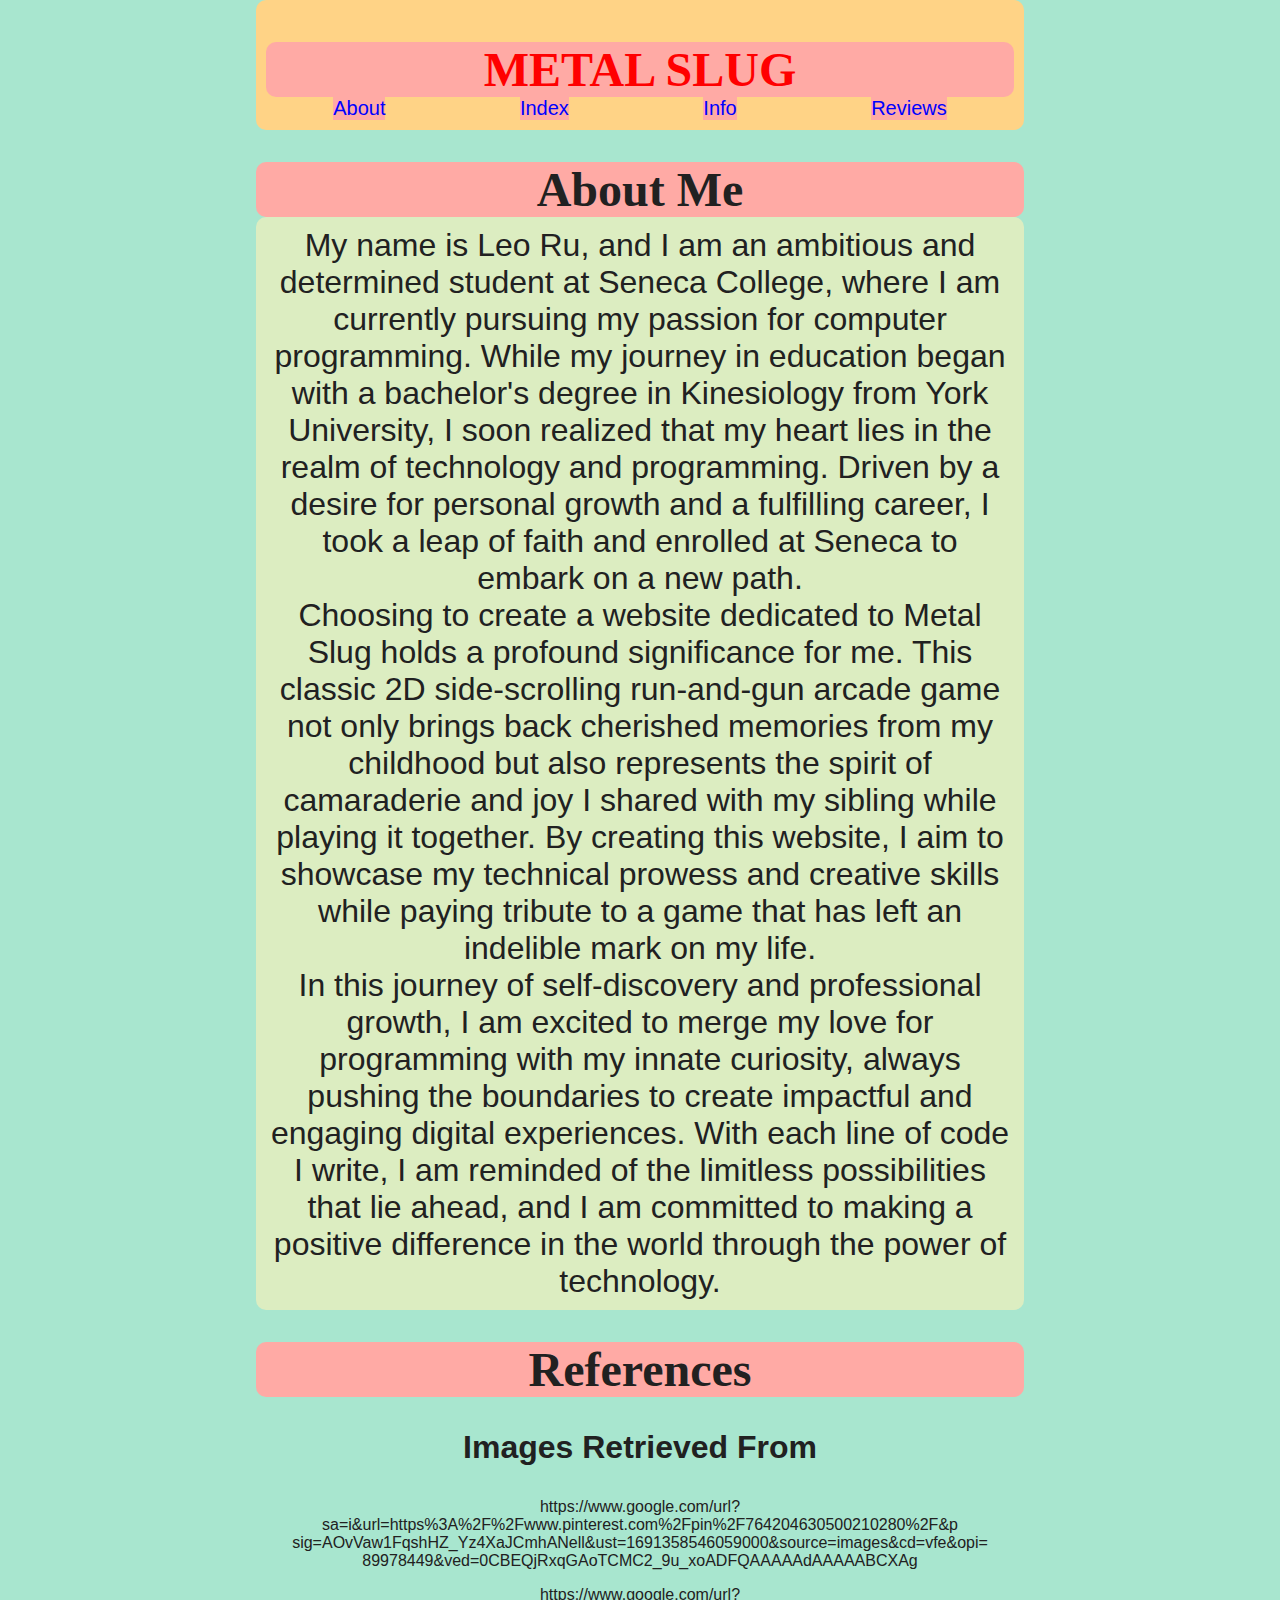
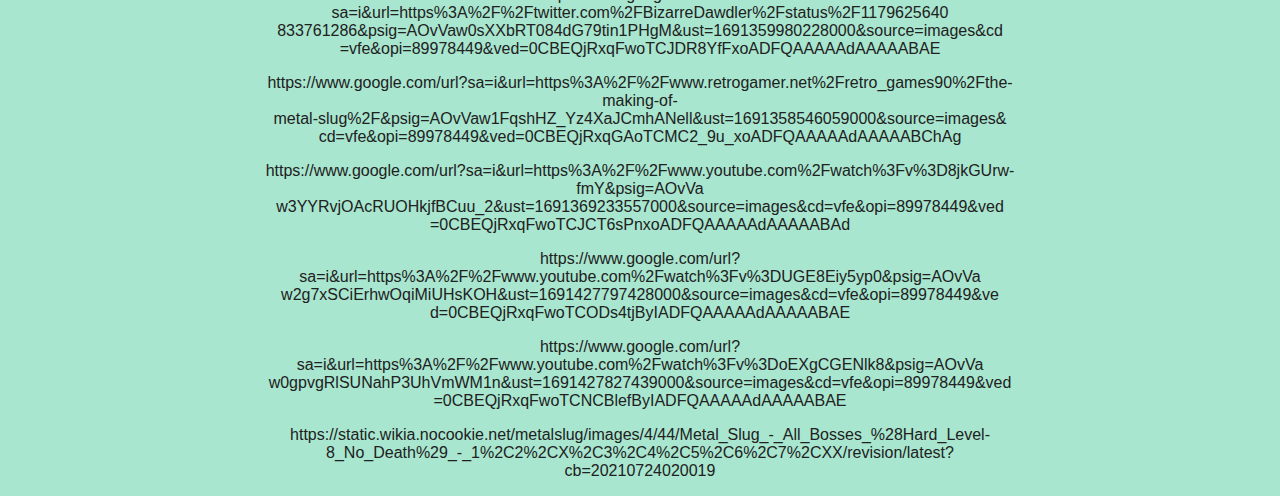
<file: about.html>
<!-- /**
 * WEB222 – Assignment 04
 *
 * I declare that this assignment is my own work in accordance with
 * Seneca Academic Policy. No part of this assignment has been
 * copied manually or electronically from any other source
 * (including web sites) or distributed to other students.
 *
 * Please update the following with your information:
 *
 *      Name:       <LEO RU>
 *      Student ID: <144337227>
 *      Date:       <August 5, 2023>
 */ -->

<!DOCTYPE html>
<html lang="en">
  <head>
    <meta charset="UTF-8" />
    <meta name="viewport" content="width=device-width, initial-scale=1.0" />
    <title>About Author</title>
    <link rel="stylesheet" type="text/css" href="style.css" />
  
    
  </head>
  <body>
    <header>
      <h1 class="firsttitle">METAL SLUG</h1>
      <nav>
        <a href="./about.html">About</a>
        <a href="./index.html">Index</a>
        <a href="./info.html">Info</a>
        <a href="./reviews.html">Reviews</a>
      </nav>
    </header>
    <h1>About Me</h1>
    <p class="para">
      My name is Leo Ru, and I am an ambitious and determined student at Seneca
      College, where I am currently pursuing my passion for computer
      programming. While my journey in education began with a bachelor's degree
      in Kinesiology from York University, I soon realized that my heart lies in
      the realm of technology and programming. Driven by a desire for personal
      growth and a fulfilling career, I took a leap of faith and enrolled at
      Seneca to embark on a new path.<br />Choosing to create a website
      dedicated to Metal Slug holds a profound significance for me. This classic
      2D side-scrolling run-and-gun arcade game not only brings back cherished
      memories from my childhood but also represents the spirit of camaraderie
      and joy I shared with my sibling while playing it together. By creating
      this website, I aim to showcase my technical prowess and creative skills
      while paying tribute to a game that has left an indelible mark on my
      life.<br />In this journey of self-discovery and professional growth, I am
      excited to merge my love for programming with my innate curiosity, always
      pushing the boundaries to create impactful and engaging digital
      experiences. With each line of code I write, I am reminded of the
      limitless possibilities that lie ahead, and I am committed to making a
      positive difference in the world through the power of technology.
    </p>
    <h1>References</h1>
    <h3 style="font-size: 2em">Images Retrieved From</h3>
    <p class="ref">
      https://www.google.com/url?sa=i&url=https%3A%2F%2Fwww.pinterest.com%2Fpin%2F764204630500210280%2F&p<br />sig=AOvVaw1FqshHZ_Yz4XaJCmhANell&ust=1691358546059000&source=images&cd=vfe&opi=<br />89978449&ved=0CBEQjRxqGAoTCMC2_9u_xoADFQAAAAAdAAAAABCXAg
    </p>
    <p class="ref">
      https://www.google.com/url?sa=i&url=https%3A%2F%2Ftwitter.com%2FBizarreDawdler%2Fstatus%2F1179625640<br />833761286&psig=AOvVaw0sXXbRT084dG79tin1PHgM&ust=1691359980228000&source=images&cd<br />=vfe&opi=89978449&ved=0CBEQjRxqFwoTCJDR8YfFxoADFQAAAAAdAAAAABAE
    </p>
    <p class="ref">
      https://www.google.com/url?sa=i&url=https%3A%2F%2Fwww.retrogamer.net%2Fretro_games90%2Fthe-making-of-<br />metal-slug%2F&psig=AOvVaw1FqshHZ_Yz4XaJCmhANell&ust=1691358546059000&source=images&<br />cd=vfe&opi=89978449&ved=0CBEQjRxqGAoTCMC2_9u_xoADFQAAAAAdAAAAABChAg
    </p>
    <p class="ref">
      https://www.google.com/url?sa=i&url=https%3A%2F%2Fwww.youtube.com%2Fwatch%3Fv%3D8jkGUrw-fmY&psig=AOvVa<br />w3YYRvjOAcRUOHkjfBCuu_2&ust=1691369233557000&source=images&cd=vfe&opi=89978449&ved<br />=0CBEQjRxqFwoTCJCT6sPnxoADFQAAAAAdAAAAABAd
    </p>
    <p class="ref">
      https://www.google.com/url?sa=i&url=https%3A%2F%2Fwww.youtube.com%2Fwatch%3Fv%3DUGE8Eiy5yp0&psig=AOvVa<br />w2g7xSCiErhwOqiMiUHsKOH&ust=1691427797428000&source=images&cd=vfe&opi=89978449&ve<br />d=0CBEQjRxqFwoTCODs4tjByIADFQAAAAAdAAAAABAE
    </p>
    <p class="ref">
      https://www.google.com/url?sa=i&url=https%3A%2F%2Fwww.youtube.com%2Fwatch%3Fv%3DoEXgCGENlk8&psig=AOvVa<br />w0gpvgRlSUNahP3UhVmWM1n&ust=1691427827439000&source=images&cd=vfe&opi=89978449&ved<br />=0CBEQjRxqFwoTCNCBlefByIADFQAAAAAdAAAAABAE
    </p>
    <p class="ref">
      https://static.wikia.nocookie.net/metalslug/images/4/44/Metal_Slug_-_All_Bosses_%28Hard_Level-8_No_Death%29_-_1%2C2%2CX%2C3%2C4%2C5%2C6%2C7%2CXX/revision/latest?cb=20210724020019    </p>
  </body>
</html>
</file>
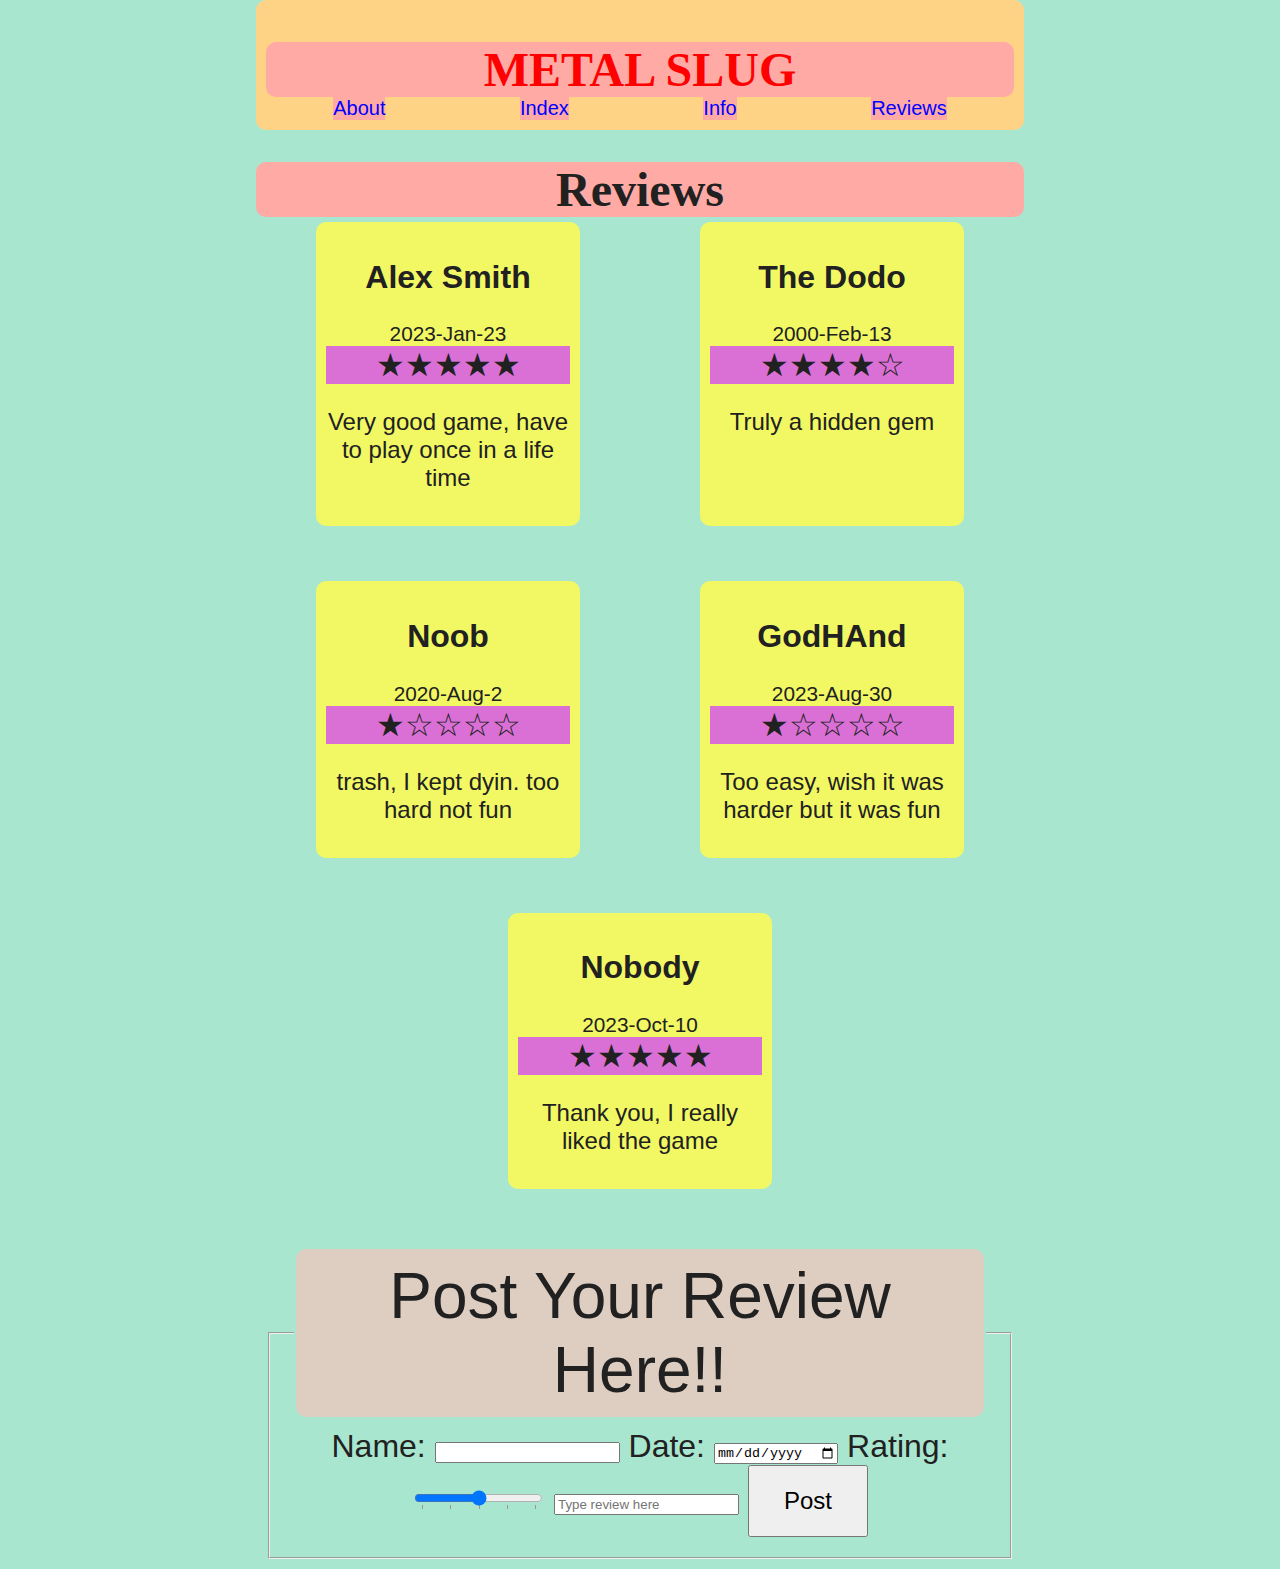
<file: reviews.html>
<!DOCTYPE html>
<html lang="en">
  <head>
    <meta charset="UTF-8" />
    <meta name="viewport" content="width=device-width, initial-scale=1.0" />
    <title>Reviews</title>

    <link rel="stylesheet" type="text/css" href="style.css" />
  </head>
  <body>
    <header>
      <h1 class="firsttitle">METAL SLUG</h1>

      <nav>
        <a href="./about.html">About</a>
        <a href="./index.html">Index</a>
        <a href="./info.html">Info</a>
        <a href="./reviews.html">Reviews</a>
      </nav>
    </header>
    <h1>Reviews</h1>
    <div id="reviewbox"></div>

    <form id="reviewform" onsubmit="addReview(event)">
      <fieldset>
        <legend><span class="review">Post Your Review Here!!</span></legend>
        <label for="name">Name: </label>
        <input type="text" id="name" name="name" required />

        <label for="date">Date: </label>
        <input type="date" id="date" name="date" required />

        <label for="rating">Rating: </label>
        <input
          type="range"
          id="rating"
          name="rating"
          min="1"
          max="5"
          required
          list="markers"
        />
        <datalist id="markers">
          <option value="1"></option>
          <option value="2"></option>
          <option value="3"></option>
          <option value="4"></option>
          <option value="5"></option>
        </datalist>

        <input
          type="text"
          id="comment"
          name="comment"
          required
          placeholder="Type review here"
        />
        <input type="submit" value="Post" />
      </fieldset>
    </form>

    <script src="./data.js"></script>
  </body>
</html>
</file>
<file: style.css>
body {
  margin: 0;
  padding: 0;
  text-align: center;
  background-color: #a8e6cf;
  color: #212121;
  font-family: Arial, sans-serif;
}

header {
  background-color: #ffd386;
  border-radius: 10px;
  padding: 10px;
}

nav {
  display: flex;
  justify-content: space-around;
}

nav a {
  font-size: 20px;
  color: #212121;
  text-decoration: none;
}

nav a:hover {
  color: turquoise;
}

h1 {
  font-family: "Comic Sans MS", "Comic Sans", cursive;
  font-size: 2rem;
  color: #212121;
  background-color: #ffaaa5;
  border-radius: 10px;
  margin: 20px 0;
}

.para {
  background-color: #dcedc1;
  font-size: 1.5rem;
  border-radius: 10px;
  margin: 0 10px 20px 10px;
  padding: 10px;
}

img {
  width: 100%;
  height: auto;
  max-width: 100%;
}

.card {
  background-color: #f1f864;
  width: 90%;
  margin: 10px auto 50px;
  padding: 10px;
  border-radius: 10px;
}

.review {
  font-size: 2rem;
  background-color: #decdc1;
  padding: 10px;
  border-radius: 10px;
}

form {
  font-size: 1.5rem;
  margin: 10px;
}

input[type="submit"] {
  width: 100%;
  height: 3em;
  font-size: 1.5rem;
}

@media only screen and (min-width: 768px) {
  body {
    margin: 0 20vw;
  }

  .card {
    width: 19vw;
    margin: 5px 5px 50px 5px;
  }

  img {
    width: 50vw;
    height: auto;
  }
  .ref {
    text-align: center;
    
  }
  .para {
    background-color: #dcedc1;
    font-size: 2rem;
    margin: 0;
    border-radius: 10px;
    margin: 0 0 20px 0;
    
  }
  body {
    margin: 0 20vw;
  
    text-align: center;
    background-color: #a8e6cf;
    color: #212121;
  }
  img {
    width: 50vw;
    height: 50vh;
  }
  h1 {
    font-family: "Comic Sans MS", "Comic Sans", cursive;
    font-size: 3rem;
    color: #212121;
    text-align: center;
    background-color: #ffaaa5;
    border-radius: 10px;
    margin: 32.16px 0 0 0;
  }
  header {
    background-color: #ffd386;
    border-radius: 10px;
  }
  a {
    font-size: 50px;
    text-decoration: underline;
    background-color: #ffaaa5;
  }
  a:visited {
    color: #0a0808;
  }
  a:link {
    color: blue;
  }
  a:hover {
    color: turquoise;
  }
  
  .card {
    background-color: #f1f864;
    width: 19vw;
    margin: 5px 5px 50px 5px;
  }
  .date {
    display: block;
  }
  
  #reviewbox {
    display: flex;
    flex-wrap: wrap;
    flex-direction: row;
    justify-content: space-around;
  }
  span {
    background-color: orchid;
    font-size: 2em;
    display: block;
  }
  span.review {
    background-color: #decdc1;
    font-size: 2em;
  }
  
  form {
    font-size: 2em;
  }
  input[type="submit"] {
    width: 5em;
    height: 3em;
  }
  .text {
    font-size: 1.5em;
  }
  .title {
    font-size: 2em;
  }
  .date {
    font-size: 1.3em;
  }
  .firsttitle{
    color: red;
    background-image: url(https://cdn.cloudflare.steamstatic.com/steam/apps/366250/header.jpg?t=1584641206);
  }
}
</file>
